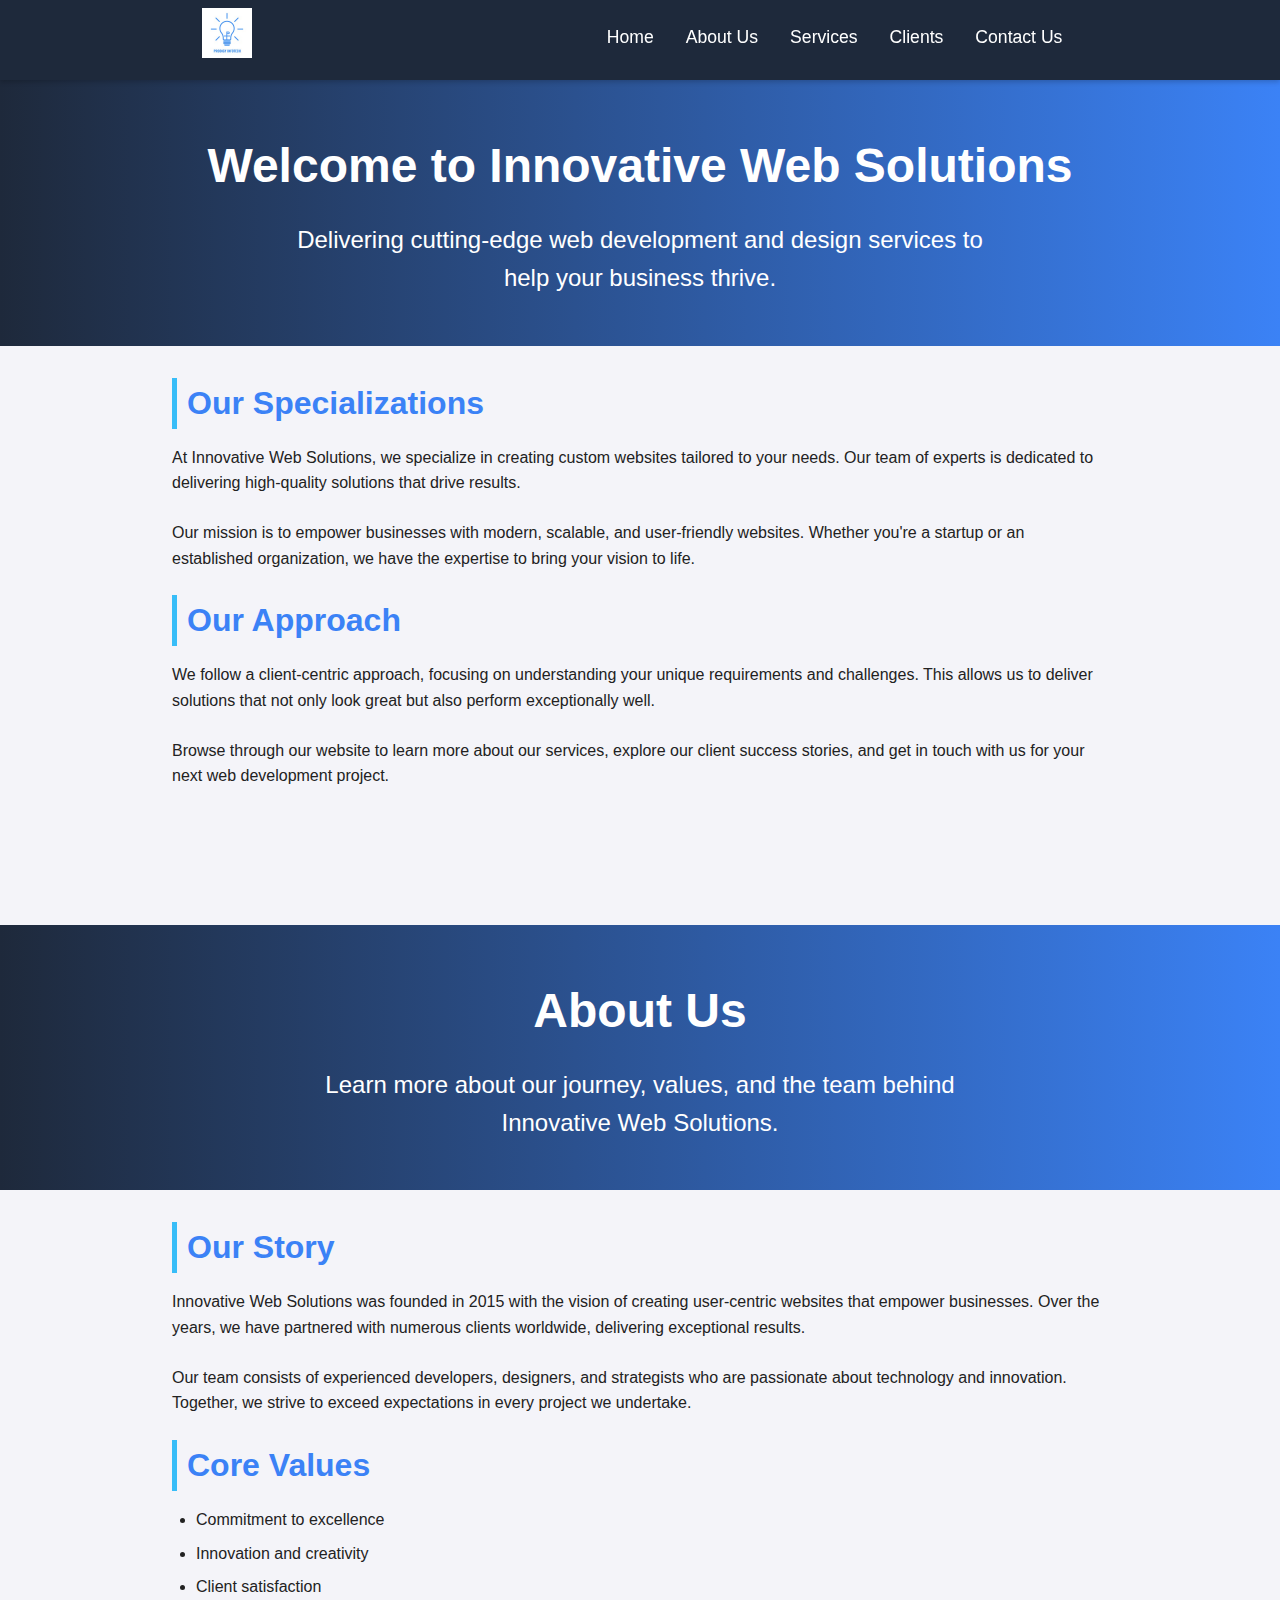
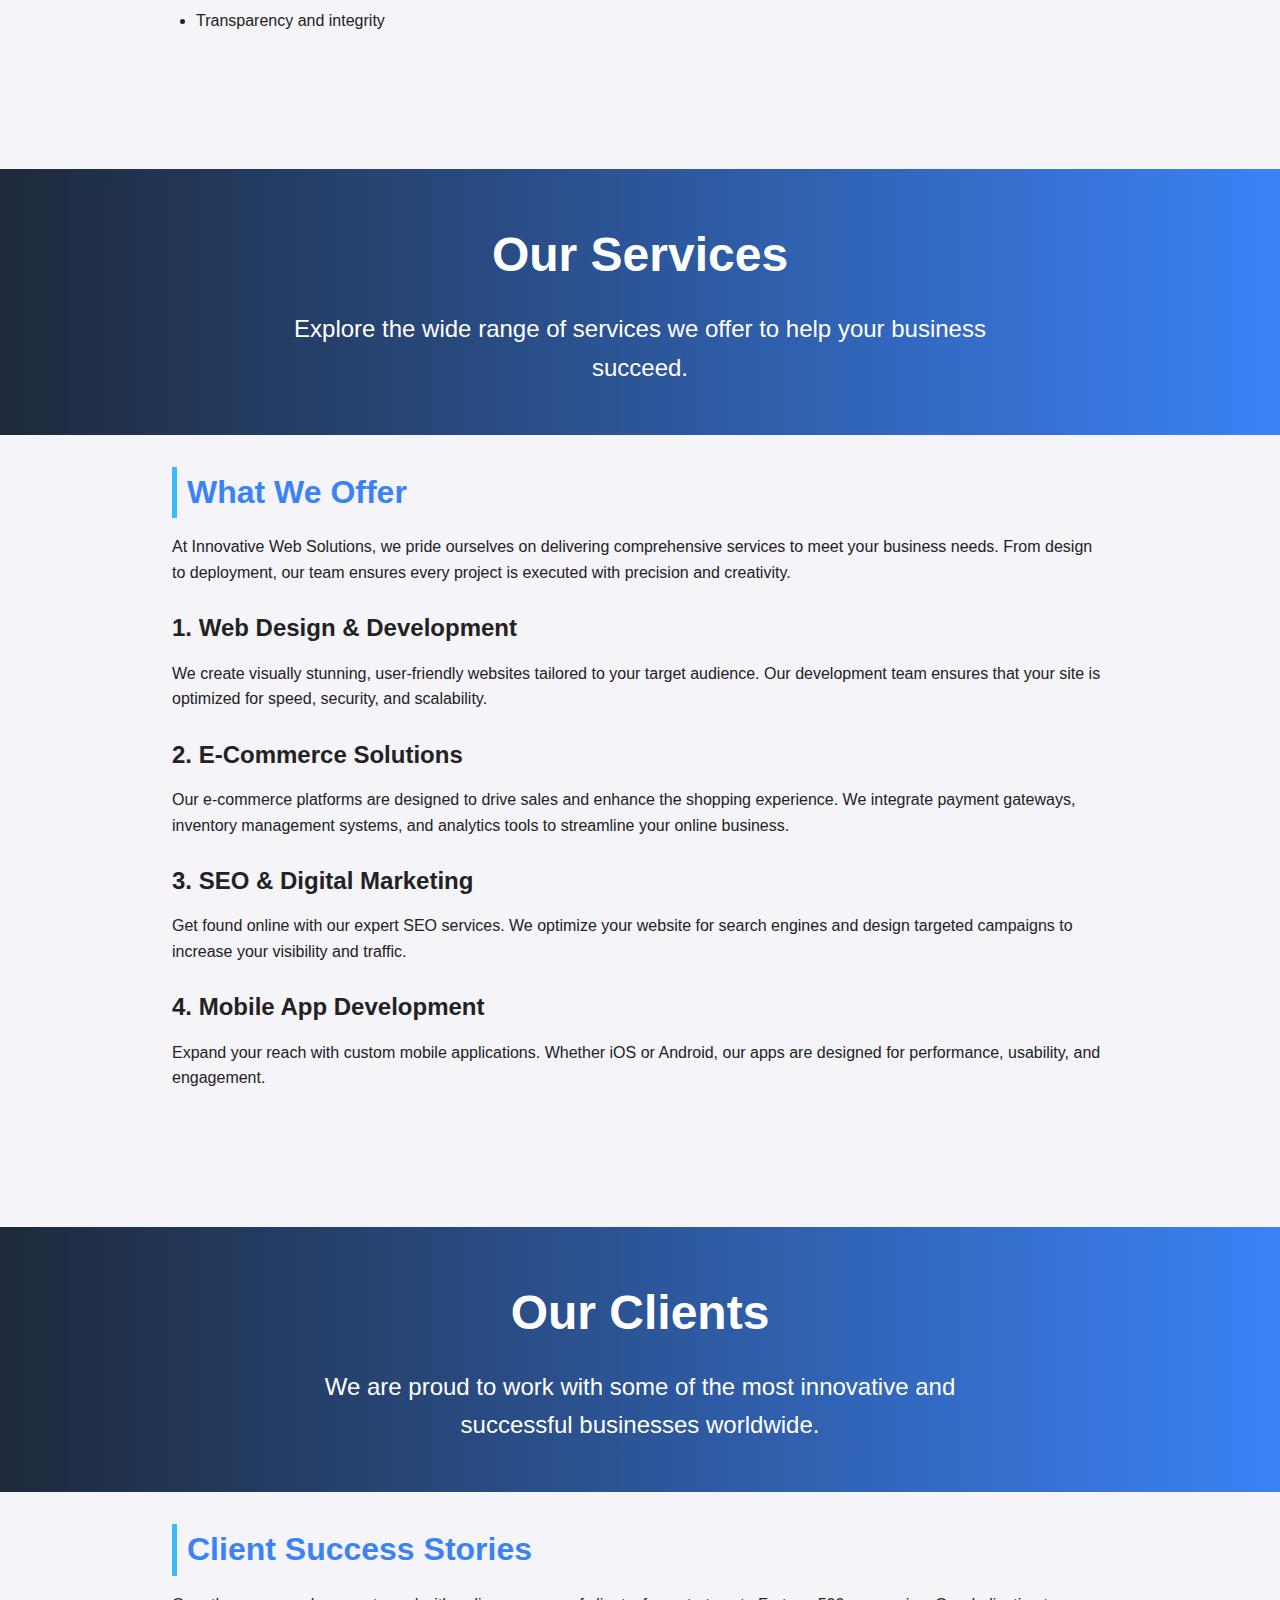
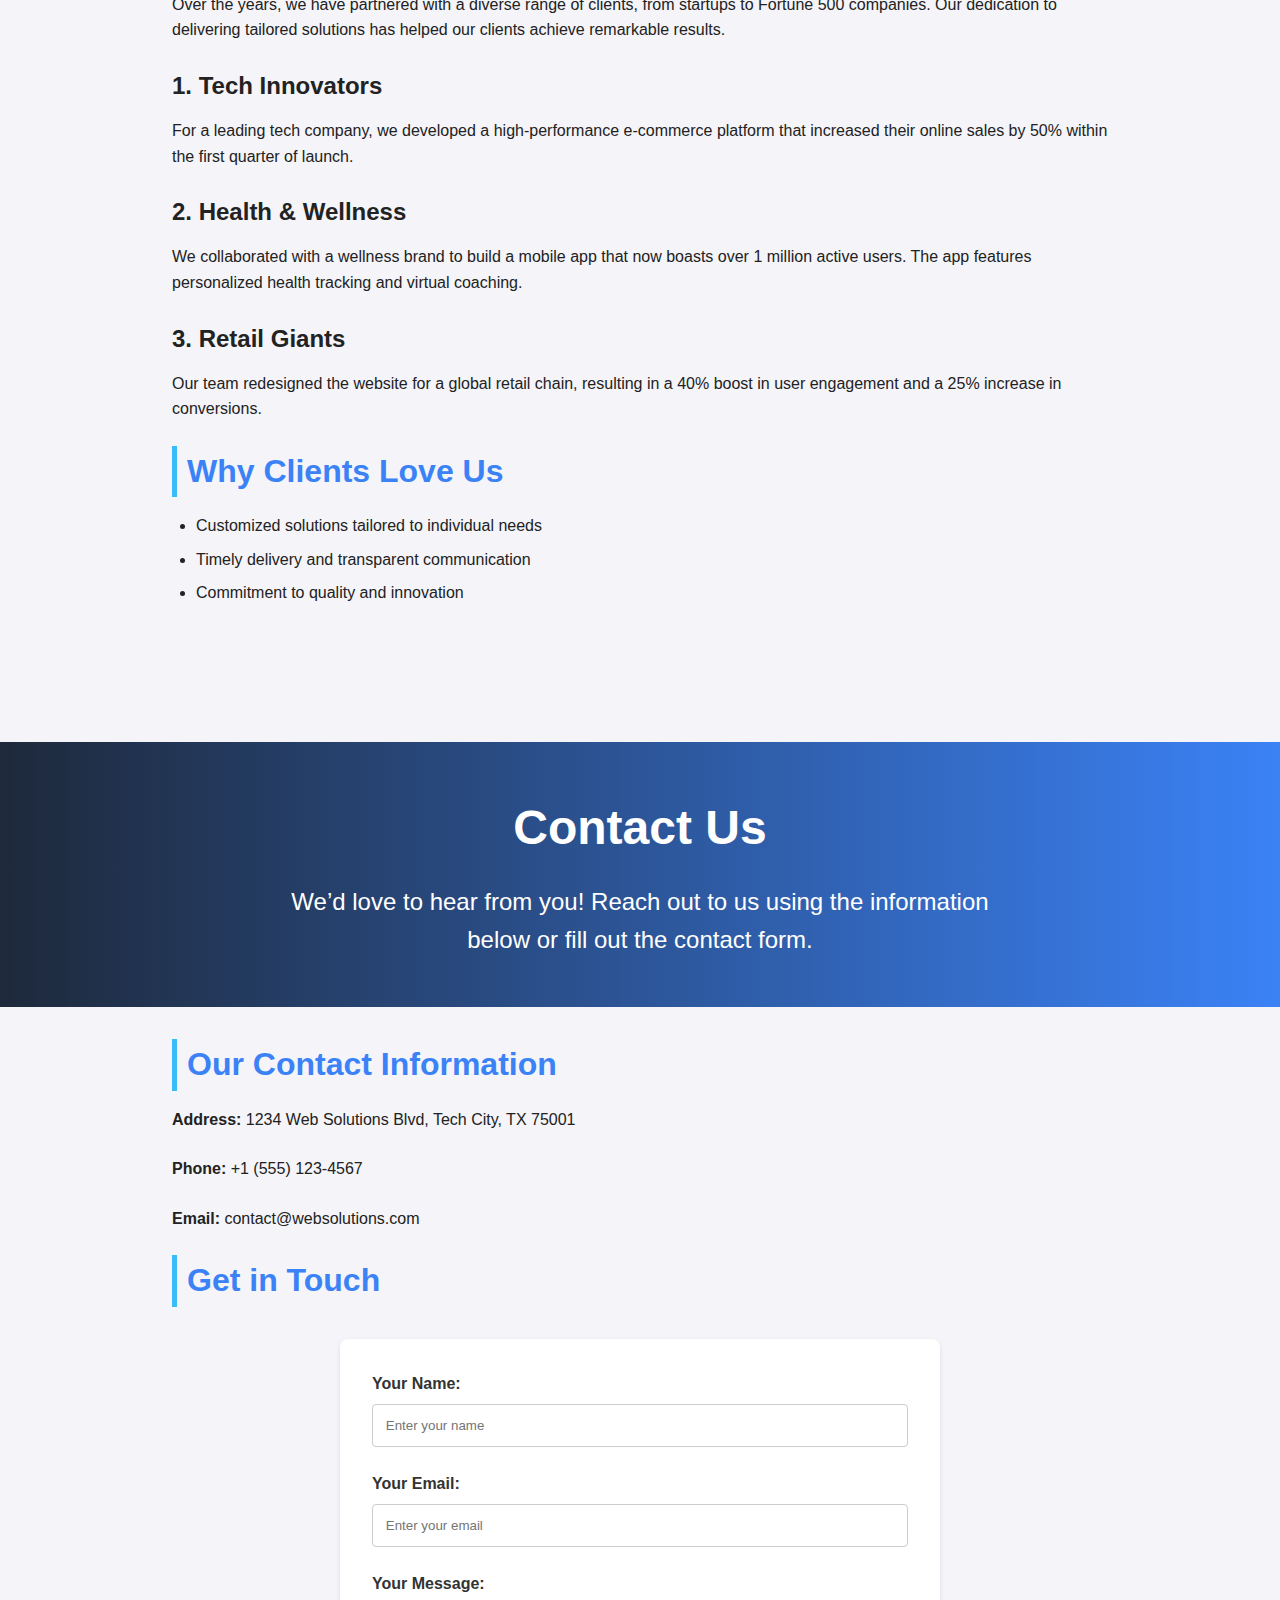
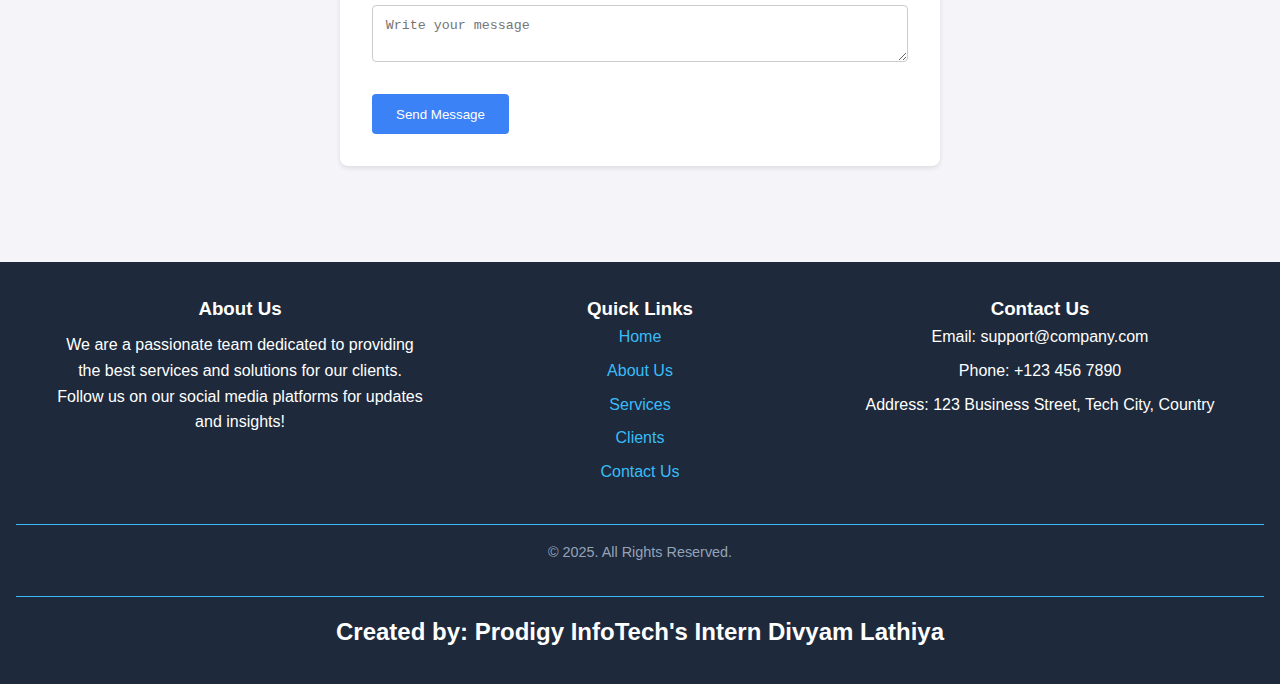
<file: PRODIGY_WD_01/index.html>
<!DOCTYPE html>
<html lang="en">

<head>
    <meta charset="UTF-8">
    <meta name="viewport" content="width=device-width, initial-scale=1.0">
    <title>Home | Innovative Web Solutions</title>
    <link rel="stylesheet" href="styles.css">
</head>

<body>
    <header>
        <div class="navbar">
            <!-- Logo -->
            <a href="#home">
                <img src="/PRODIGY_WD_01/logo-img.jpg" alt="Website Logo" class="header-logo" />
            </a>

            <button class="hamburger" aria-label="Toggle navigation">
                <span class="hamburger-bar"></span>
                <span class="hamburger-bar"></span>
                <span class="hamburger-bar"></span>
            </button>

            <!-- Navigation Menu -->
            <ul class="nav-menu" id="menu">
                <li><a href="#home" class="nav-link">Home</a></li>
                <li><a href="#about" class="nav-link">About Us</a></li>
                <li><a href="#services" class="nav-link">Services</a></li>
                <li><a href="#clients" class="nav-link">Clients</a></li>
                <li><a href="#contact" class="nav-link">Contact Us</a></li>
            </ul>
        </div>
    </header>

    <!-- Home Section -->
    <section id="home">
        <div class="hero">
            <h1>Welcome to Innovative Web Solutions</h1>
            <p>Delivering cutting-edge web development and design services to help your business thrive.</p>
        </div>

        <div class="content">
            <h2>Our Specializations</h2>
            <p>At Innovative Web Solutions, we specialize in creating custom websites tailored to your needs. Our team
                of experts is dedicated to delivering high-quality solutions that drive results.</p>
            <p>Our mission is to empower businesses with modern, scalable, and user-friendly websites. Whether you're a
                startup or an established organization, we have the expertise to bring your vision to life.</p>
            <h2>Our Approach</h2>
            <p>We follow a client-centric approach, focusing on understanding your unique requirements and challenges.
                This
                allows us to deliver solutions that not only look great but also perform exceptionally well.</p>
            <p>Browse through our website to learn more about our services, explore our client success stories, and get
                in
                touch with us for your next web development project.</p>
        </div>
    </section>

    <!-- About Us Section -->
    <section id="about" class="hero">
        <h1>About Us</h1>
        <p>Learn more about our journey, values, and the team behind Innovative Web Solutions.</p>
    </section>

    <section class="content">
        <h2>Our Story</h2>
        <p>Innovative Web Solutions was founded in 2015 with the vision of creating user-centric websites that empower
            businesses. Over the years, we have partnered with numerous clients worldwide, delivering exceptional
            results.</p>
        <p>Our team consists of experienced developers, designers, and strategists who are passionate about technology
            and innovation. Together, we strive to exceed expectations in every project we undertake.</p>
        <h2>Core Values</h2>
        <ul>
            <li>Commitment to excellence</li>
            <li>Innovation and creativity</li>
            <li>Client satisfaction</li>
            <li>Transparency and integrity</li>
        </ul>
    </section>

    <!-- Services Section -->
    <section id="services" class="hero">
        <h1>Our Services</h1>
        <p>Explore the wide range of services we offer to help your business succeed.</p>
    </section>

    <section class="content">
        <h2>What We Offer</h2>
        <p>At Innovative Web Solutions, we pride ourselves on delivering comprehensive services to meet your business
            needs. From design to deployment, our team ensures every project is executed with precision and creativity.
        </p>

        <h3>1. Web Design & Development</h3>
        <p>We create visually stunning, user-friendly websites tailored to your target audience. Our development team
            ensures that your site is optimized for speed, security, and scalability.</p>

        <h3>2. E-Commerce Solutions</h3>
        <p>Our e-commerce platforms are designed to drive sales and enhance the shopping experience. We integrate
            payment gateways, inventory management systems, and analytics tools to streamline your online business.</p>

        <h3>3. SEO & Digital Marketing</h3>
        <p>Get found online with our expert SEO services. We optimize your website for search engines and design
            targeted campaigns to increase your visibility and traffic.</p>

        <h3>4. Mobile App Development</h3>
        <p>Expand your reach with custom mobile applications. Whether iOS or Android, our apps are designed for
            performance, usability, and engagement.</p>
    </section>

    <!-- Clients Section -->
    <section id="clients" class="hero">
        <h1>Our Clients</h1>
        <p>We are proud to work with some of the most innovative and successful businesses worldwide.</p>
    </section>

    <section class="content">
        <h2>Client Success Stories</h2>
        <p>Over the years, we have partnered with a diverse range of clients, from startups to Fortune 500 companies.
            Our dedication to delivering tailored solutions has helped our clients achieve remarkable results.</p>

        <h3>1. Tech Innovators</h3>
        <p>For a leading tech company, we developed a high-performance e-commerce platform that increased their online
            sales by 50% within the first quarter of launch.</p>

        <h3>2. Health & Wellness</h3>
        <p>We collaborated with a wellness brand to build a mobile app that now boasts over 1 million active users. The
            app features personalized health tracking and virtual coaching.</p>

        <h3>3. Retail Giants</h3>
        <p>Our team redesigned the website for a global retail chain, resulting in a 40% boost in user engagement and a
            25% increase in conversions.</p>

        <h2>Why Clients Love Us</h2>
        <ul>
            <li>Customized solutions tailored to individual needs</li>
            <li>Timely delivery and transparent communication</li>
            <li>Commitment to quality and innovation</li>
        </ul>
    </section>

    <!-- Contact Section -->
    <section id="contact" class="hero">
        <h1>Contact Us</h1>
        <p>We’d love to hear from you! Reach out to us using the information below or fill out the contact form.</p>
    </section>

    <section class="content">
        <h2>Our Contact Information</h2>
        <p><strong>Address:</strong> 1234 Web Solutions Blvd, Tech City, TX 75001</p>
        <p><strong>Phone:</strong> +1 (555) 123-4567</p>
        <p><strong>Email:</strong> contact@websolutions.com</p>

        <h2>Get in Touch</h2>
        <form action="#" method="post" class="contact-form" id="contactForm">
            <label for="name">Your Name:</label>
            <input type="text" id="name" name="name" required placeholder="Enter your name">

            <label for="email">Your Email:</label>
            <input type="email" id="email" name="email" required placeholder="Enter your email">

            <label for="message">Your Message:</label>
            <textarea id="message" name="message" required placeholder="Write your message"></textarea>

            <button type="submit">Send Message</button>
        </form>


        <!-- Display Form Data After Submission -->
        <div id="submittedData" style="display: none;">
            <h3>Submitted Details</h3>
            <p><strong>Name:</strong> <span id="submittedName"></span></p>
            <p><strong>Email:</strong> <span id="submittedEmail"></span></p>
            <p><strong>Message:</strong> <span id="submittedMessage"></span></p>
        </div>

        <!-- Popup Message -->
        <div id="popup" style="display: none;">
            <div class="popup-content">
                <p>Thank you for your submission! We will look into it.</p>
                <button onclick="closePopup()">Close</button>
            </div>
        </div>
    </section>

    <footer>
        <div class="footer-container">
            <div class="footer-content">
                <h3>About Us</h3>
                <p>
                    We are a passionate team dedicated to providing the best services and solutions for our clients.
                    Follow us on our social media platforms for updates and insights!
                </p>
            </div>
            <div class="footer-links">
                <h3>Quick Links</h3>
                <ul>
                    <li><a href="#home">Home</a></li>
                    <li><a href="#about">About Us</a></li>
                    <li><a href="#services">Services</a></li>
                    <li><a href="#clients">Clients</a></li>
                    <li><a href="#contact">Contact Us</a></li>
                </ul>
            </div>
            <div class="footer-contact">
                <h3>Contact Us</h3>
                <p>Email: support@company.com</p>
                <p>Phone: +123 456 7890</p>
                <p>Address: 123 Business Street, Tech City, Country</p>
            </div>
        </div>
        <div class="footer-bottom">
            <p>&copy; 2025. All Rights Reserved.</p>
        </div>
        <div class="footer-bottom">
            <h2>Created by: Prodigy InfoTech's Intern Divyam Lathiya</h2>
        </div>
    </footer>

    <script src="script.js"></script>
</body>

</html>
</file>
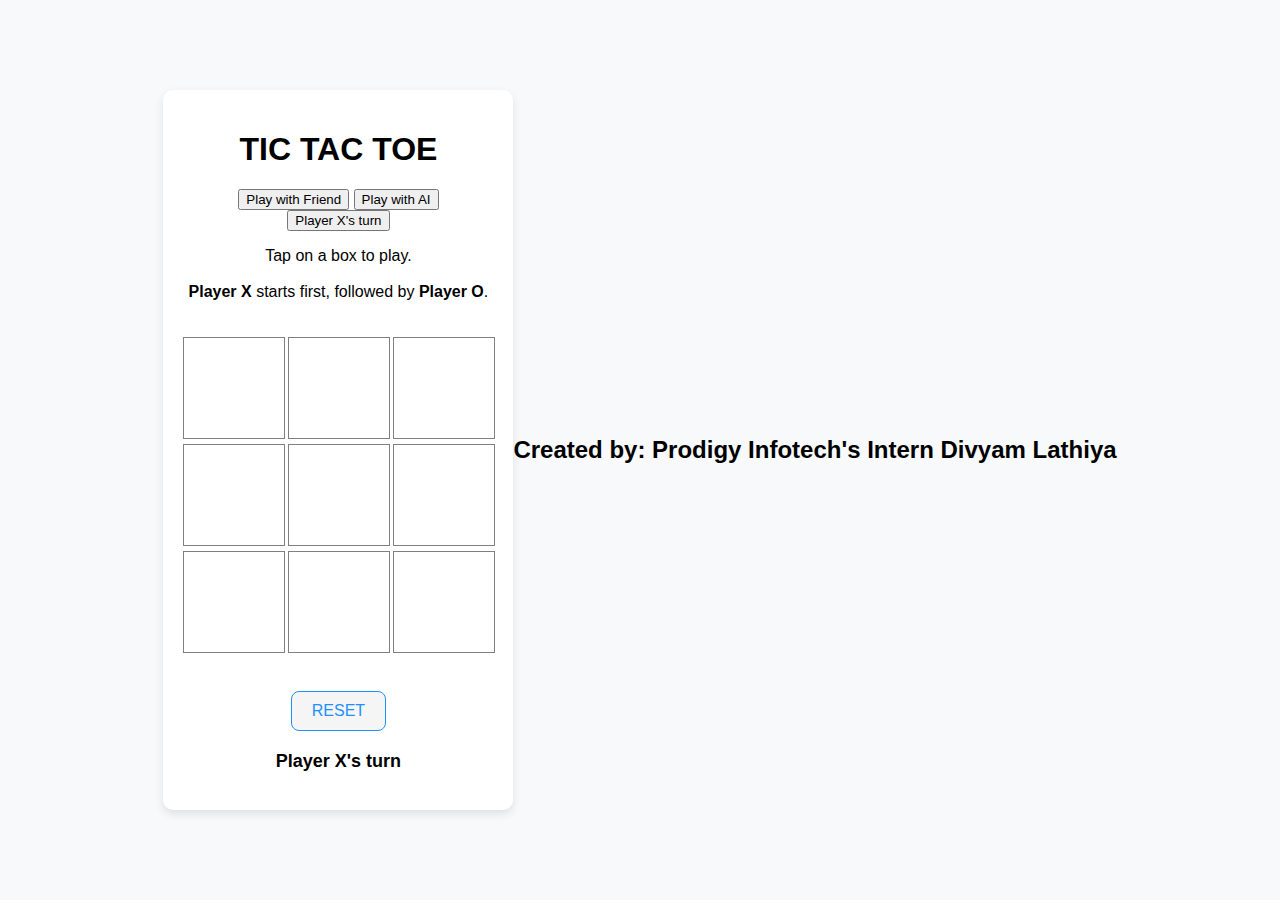
<file: PRODIGY_WD_03/index.html>
<!-- Tic-Tac-Toe -->

<!DOCTYPE html>
<html lang="en">

<head>
    <meta charset="UTF-8">
    <meta name="viewport" content="width=device-width, initial-scale=1.0">
    <title>Tic-Tac-Toe</title>
    <link rel="stylesheet" type="text/css" href="styles.css">
</head>

<body>
    <div id="main">
        <h1>TIC TAC TOE</h1>

        <!-- Game Mode Buttons -->
        <div id="mode-selection">
            <button id="friendMode" class="mode-button">Play with Friend</button>
            <button id="aiMode" class="mode-button">Play with AI</button>
        </div>

        <!-- Turn Indicator -->
        <div id="turn-indicator">
            <button id="turnButton" class="turn-button">Player X's turn</button>
        </div>

        <!-- Game Instructions and Board -->
        <p id="ins">
            Tap on a box to play.<br><br>
            <b>Player X</b> starts first, followed by <b>Player O</b>.
        </p>
        <div id="board" class="board"></div>
        <br>
        <button id="reset" class="reset">RESET</button>
        <p id="message" class="message"></p>
    </div>

    <!-- Footer -->
    <footer>
        <h2>Created by: Prodigy Infotech's Intern Divyam Lathiya</h2>
    </footer>

    <script src="script.js"></script>
</body>

</html>
</file>
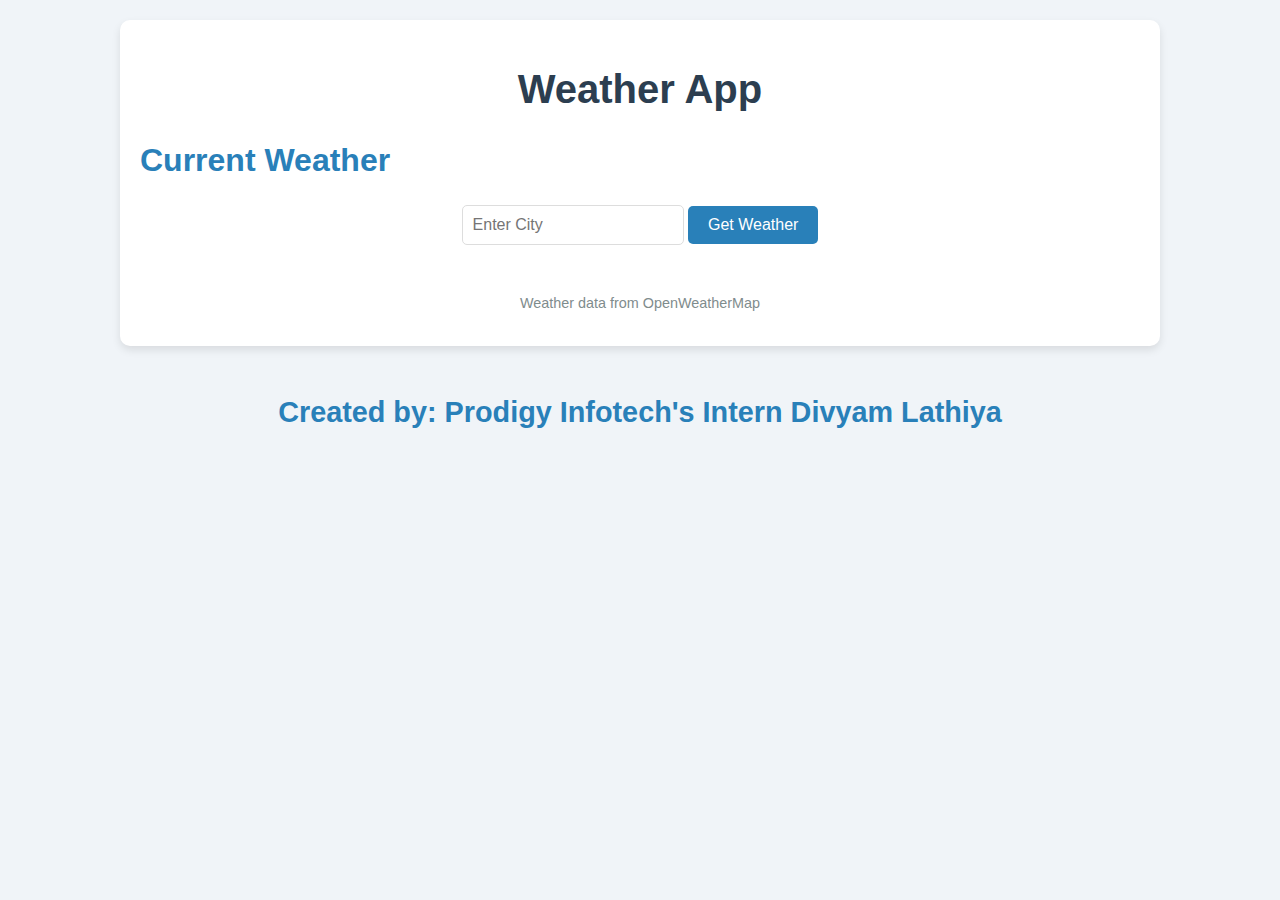
<file: PRODIGY_WD_05/index.html>
<!-- Weather Web -->

<!DOCTYPE html>
<html lang="en">

<head>
    <meta charset="UTF-8">
    <meta name="viewport" content="width=device-width, initial-scale=1.0">
    <title>Weather App</title>
    <link rel="stylesheet" href="styles.css">
</head>

<body>
    <div class="container">
        <header>
            <h1>Weather App</h1>
        </header>

        <section id="weather-section">
            <h2>Current Weather</h2>
            <div class="weather-info">
                <div id="location"></div>
                <div id="temperature"></div>
                <div id="conditions"></div>
                <div id="humidity"></div>
                <div id="wind-speed"></div>
            </div>
            <div class="search-box">
                <input type="text" id="city" placeholder="Enter City" />
                <button onclick="getWeatherByCity()">Get Weather</button>
            </div>
        </section>

        <footer>
            <p>Weather data from OpenWeatherMap</p>
        </footer>
    </div>

    <script src="script.js"></script>
</body>

<footer>
    <h2>Created by: Prodigy Infotech's Intern Divyam Lathiya</h2>
</footer>

</html>
</file>
<file: PRODIGY_WD_03/styles.css>
body {
    font-family: Arial, sans-serif;
    margin: 0;
    padding: 0;
    display: flex;
    justify-content: center;
    align-items: center;
    height: 100vh;
    background-color: #f8f9fa;
}

#main {
    text-align: center;
    display: flex;
    flex-direction: column;
    justify-content: center;
    align-items: center;
    padding: 20px;
    box-shadow: 0 4px 10px rgba(0, 0, 0, 0.1);
    border-radius: 10px;
    background-color: #ffffff;
}

.board {
    display: grid;
    grid-template-columns: repeat(3, 100px);
    grid-gap: 5px;
    margin-top: 20px;
}

.cell {
    width: 100px;
    height: 100px;
    border: 1px solid gray;
    display: flex;
    align-items: center;
    justify-content: center;
    font-size: 24px;
    cursor: pointer;
}

.cell.taken {
    pointer-events: none;
}

.message {
    margin-top: 20px;
    font-size: 18px;
    font-weight: bold;
}

.reset {
    margin-top: 20px;
    padding: 10px 20px;
    font-size: 16px;
    cursor: pointer;
    background-color: whitesmoke;
    border: 1px solid dodgerblue;
    color: dodgerblue;
    border-radius: 8px;
}
</file>
<file: PRODIGY_WD_05/styles.css>
/* General Layout */
body {
    font-family: 'Arial', sans-serif;
    margin: 0;
    padding: 0;
    background-color: #f0f4f8;
    /* Light background */
    color: #333;
}

.container {
    width: 90%;
    max-width: 1000px;
    margin: 20px auto;
    background-color: #fff;
    border-radius: 10px;
    padding: 20px;
    box-shadow: 0 4px 8px rgba(0, 0, 0, 0.1);
}

header {
    text-align: center;
    margin-bottom: 30px;
}

h1 {
    font-size: 2.5em;
    color: #2c3e50;
    /* Dark Blue */
}

h2 {
    font-size: 2em;
    color: #2980b9;
    /* Blue */
}

.weather-info {
    text-align: center;
    font-size: 1.2em;
    margin-bottom: 20px;
}

.weather-info div {
    margin: 10px 0;
}

.search-box {
    text-align: center;
    margin-top: 20px;
}

#city {
    padding: 10px;
    font-size: 1em;
    border-radius: 5px;
    border: 1px solid #ddd;
    width: 200px;
}

button {
    padding: 10px 20px;
    font-size: 1em;
    background-color: #2980b9;
    /* Blue */
    color: #fff;
    border: none;
    border-radius: 5px;
    cursor: pointer;
    transition: background-color 0.3s ease;
}

button:hover {
    background-color: #3498db;
    /* Lighter Blue */
}

footer {
    text-align: center;
    margin-top: 50px;
    font-size: 0.9em;
    color: #7f8c8d;
    /* Light gray */
}

/* Mobile responsiveness */
@media (max-width: 600px) {
    .container {
        padding: 15px;
    }

    #city {
        width: 100%;
    }

    button {
        width: 100%;
    }
}
</file>
<file: PRODIGY_WD_01/styles.css>
/* General Reset */
* {
    margin: 0;
    padding: 0;
    box-sizing: border-box;
}

/* Body and General Typography */
body {
    font-family: 'Arial', sans-serif;
    line-height: 1.6;
    color: #222;
    background-color: #f4f4f9;
}

/* Navbar */
header {
    position: fixed;
    top: 0;
    width: 100%;
    height: 80px;
    background: #1e293b;
    /* Dark blue-gray */
    box-shadow: 0px 2px 5px rgba(0, 0, 0, 0.2);
    z-index: 10;
    transition: background 0.3s ease, box-shadow 0.3s ease;
    padding: 0.5rem 0;
}

.navbar {
    display: flex;
    justify-content: space-around;
    align-items: center;
    padding: 0 2rem;
}

.navbar img {
    height: 50px;
    width: auto;
    transition: transform 0.3s ease;
}

.navbar img:hover {
    transform: rotate(360deg);
}

/* Navigation Menu (Visible by default on desktop) */
.nav-menu {
    list-style: none;
    display: flex;
    margin: 0;
}

.nav-menu.active {
    display: block;
}

.hamburger {
    display: none;
}

@media (max-width: 768px) {

    /* On mobile, hide the nav menu by default */
    .nav-menu {
        display: none;
        flex-direction: column;
        position: absolute;
        top: 80px;
        /* Adjust this according to your navbar height */
        left: 0;
        right: 0;
        background-color: #1e293b;
        box-shadow: 0px 2px 5px rgba(0, 0, 0, 0.2);
    }

    /* Show the menu when the 'active' class is added */
    .nav-menu.active {
        display: flex;
    }

    /* Hamburger icon adjustments */
    .hamburger {
        display: block;
        cursor: pointer;
        background: none;
        border: none;
    }

    .hamburger-bar {
        display: block;
        width: 30px;
        height: 3px;
        background-color: #ffffff;
        margin: 5px auto;
        transition: all 0.3s ease;
    }

    .hamburger.active .hamburger-bar:nth-child(1) {
        transform: rotate(45deg) translate(5px, 5px);
    }

    .hamburger.active .hamburger-bar:nth-child(2) {
        opacity: 0;
    }

    .hamburger.active .hamburger-bar:nth-child(3) {
        transform: rotate(-45deg) translate(5px, -5px);
    }
}

.nav-menu li {
    margin: 0 1rem;
}

.nav-link {
    text-decoration: none;
    font-size: 1.1rem;
    color: #ffffff;
    position: relative;
    transition: color 0.3s ease, transform 0.3s ease;
}

.nav-link:hover,
.nav-link.active {
    color: #38bdf8;
    /* Light Blue */
    transform: scale(1.1);
}

.nav-link:hover::after {
    content: "";
    position: absolute;
    width: 100%;
    height: 2px;
    background: #38bdf8;
    bottom: -5px;
    left: 0;
}

/* Navbar Background Change on Scroll */
header.scrolled {
    box-shadow: 0px 2px 5px rgba(0, 0, 0, 0.4);
}

/* Hero Section */
.hero {
    margin-top: 80px;
    /* to account for fixed navbar */
    text-align: center;
    padding: 3rem 1rem;
    background: linear-gradient(90deg, #1e293b, #3b82f6);
    /* Dark blue to bright blue */
    color: white;
}

.hero h1 {
    font-size: 3rem;
    margin-bottom: 1rem;
}

.hero p {
    font-size: 1.5rem;
    max-width: 700px;
    margin: 0 auto;
}

/* Content Section */
.content {
    padding: 2rem;
    max-width: 1000px;
    margin: 0 auto;
}

.content h2 {
    font-size: 2rem;
    margin-bottom: 1rem;
    color: #3b82f6;
    border-left: 5px solid #38bdf8;
    padding-left: 10px;
}

.content h3 {
    font-size: 1.5rem;
    margin-bottom: 0.8rem;
    color: #222;
}

.content p,
.content ul {
    margin-bottom: 1.5rem;
}

.content ul {
    list-style-type: disc;
    padding-left: 1.5rem;
}

.content li {
    margin-bottom: 0.5rem;
}

/* Contact Form Styling */
.contact-form {
    max-width: 600px;
    margin: 2rem auto;
    background: white;
    padding: 2rem;
    border-radius: 8px;
    box-shadow: 0px 2px 5px rgba(0, 0, 0, 0.1);
}

.contact-form label {
    display: block;
    margin-bottom: 0.5rem;
    font-weight: bold;
    color: #333;
}

.contact-form input,
.contact-form textarea {
    width: 100%;
    padding: 0.8rem;
    margin-bottom: 1.5rem;
    border: 1px solid #ccc;
    border-radius: 4px;
}

.contact-form input:focus,
.contact-form textarea:focus {
    border-color: #3b82f6;
}

.contact-form button {
    background-color: #3b82f6;
    color: white;
    padding: 0.8rem 1.5rem;
    border: none;
    border-radius: 4px;
    cursor: pointer;
    transition: background-color 0.3s ease;
}

.contact-form button:hover {
    background-color: #2563eb;
}

/* Display Form Data */
#submittedData {
    max-width: 600px;
    margin: 2rem auto;
    background: white;
    padding: 2rem;
    border-radius: 8px;
    box-shadow: 0px 2px 5px rgba(0, 0, 0, 0.1);
}

/* Popup Styling */
#popup {
    position: fixed;
    top: 0;
    left: 0;
    width: 100%;
    height: 100%;
    background: rgba(0, 0, 0, 0.5);
    display: none;
    justify-content: center;
    align-items: center;
}

.popup-content {
    background: white;
    padding: 2rem;
    border-radius: 10px;
    text-align: center;
    max-width: 400px;
    width: 80%;
}

button {
    padding: 0.5rem 1rem;
    background-color: #3b82f6;
    color: white;
    border: none;
    cursor: pointer;
}

button:hover {
    background-color: #2563eb;
}

/* Footer */
footer {
    text-align: center;
    padding: 2rem 1rem;
    background: #1e293b;
    color: white;
    margin-top: 2rem;
}

.footer-container {
    display: flex;
    justify-content: space-between;
    flex-wrap: wrap;
    max-width: 1200px;
    margin: 0 auto;
}

.footer-container>div {
    flex: 1;
    margin: 0 1rem;
    min-width: 250px;
}

.footer-content p {
    margin-top: 0.5rem;
    line-height: 1.6;
}

.footer-links ul {
    list-style: none;
    padding: 0;
}

.footer-links ul li {
    margin-bottom: 0.5rem;
}

.footer-links ul li a {
    color: #38bdf8;
    text-decoration: none;
    transition: color 0.3s ease;
}

.footer-links ul li a:hover {
    color: #60a5fa;
    /* Slightly lighter blue */
}

.footer-contact p {
    margin-bottom: 0.5rem;
}

.footer-bottom {
    text-align: center;
    margin-top: 2rem;
    border-top: 1px solid #38bdf8;
    padding-top: 1rem;
}

.footer-bottom p {
    font-size: 0.9rem;
    color: #94a3b8;
    /* Light gray */
}

/* Responsive Design */
@media (max-width: 768px) {
    .navbar {
        padding: 0 1rem;
    }

    .nav-menu {
        display: none;
        width: 100%;
        flex-direction: column;
        align-items: center;
        margin-top: 1rem;
    }

    .nav-menu li {
        margin: 0.5rem 0;
    }

    .navbar.active .nav-menu {
        display: flex;
    }

    .navbar .hamburger {
        display: block;
        cursor: pointer;
        background: none;
        border: none;
    }

    .hamburger-bar {
        display: block;
        width: 30px;
        height: 3px;
        background-color: #ffffff;
        margin: 5px auto;
        transition: all 0.3s ease;
    }

    .hero h1 {
        font-size: 2.5rem;
    }

    .hero p {
        font-size: 1.2rem;
    }
}
</file>
